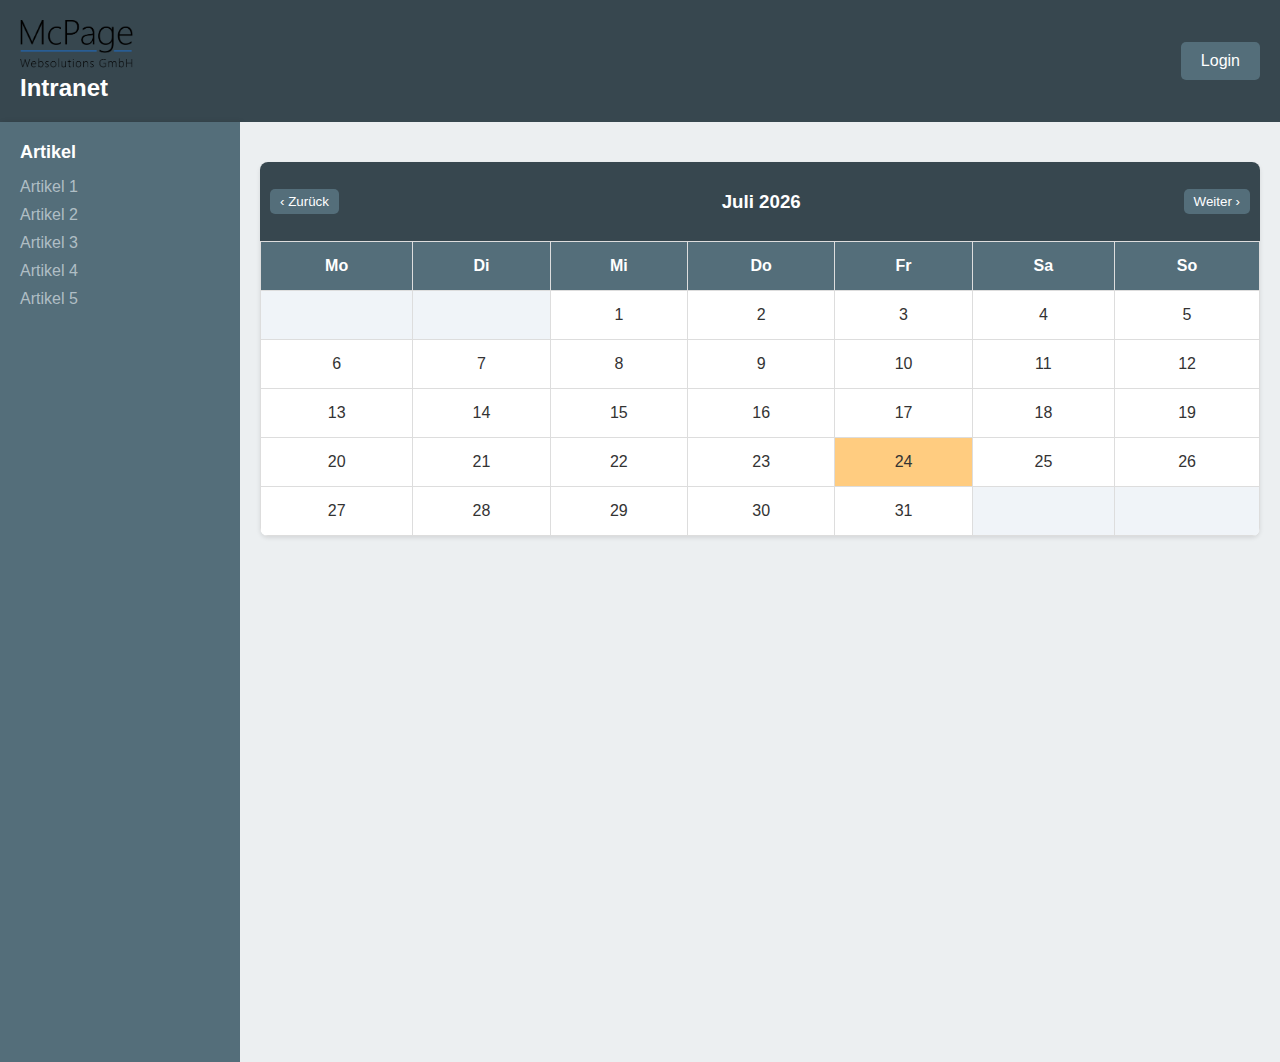
<file: index.html>
<!DOCTYPE html>
<html lang="en">
<head>
    <meta charset="UTF-8">
    <meta name="viewport" content="width=device-width, initial-scale=1.0">
    <title>Dashboard</title>
    <style>
        /* General styles */
        body {
            font-family: 'Arial', sans-serif;
            margin: 0;
            padding: 0;
            background-color: #f0f4f8;
            color: #333;
        }

        .header {
            display: flex;
            align-items: center;
            justify-content: space-between;
            padding: 20px;
            background-color: #37474f;
            color: #fff;
            box-shadow: 0 2px 4px rgba(0, 0, 0, 0.1);
        }

        .header img {
            height: 50px;
            margin-right: 20px;
        }

        .header h1 {
            margin: 0;
            font-size: 24px;
        }

        .header .auth-btn {
            background-color: #546e7a;
            color: white;
            border: none;
            padding: 10px 20px;
            border-radius: 5px;
            cursor: pointer;
            font-size: 16px;
            transition: background-color 0.3s;
        }

        .header .auth-btn:hover {
            background-color: #455a64;
        }

        .content {
            display: flex;
        }

        .sidebar {
            width: 200px;
            padding: 20px;
            background-color: #546e7a;
            color: white;
            height: 100vh;
            box-shadow: 2px 0 5px rgba(0, 0, 0, 0.1);
        }

        .sidebar h2 {
            margin-top: 0;
            font-size: 18px;
        }

        .sidebar a {
            display: block;
            margin-bottom: 10px;
            color: #b0bec5;
            text-decoration: none;
            transition: color 0.3s;
        }

        .sidebar a:hover {
            color: #eceff1;
        }

        .main-content {
            flex: 1;
            padding: 20px;
            background-color: #eceff1;
        }

        /* Calendar styles */
        .calendar {
            margin-top: 20px;
            background-color: white;
            border-radius: 8px;
            box-shadow: 0 2px 4px rgba(0, 0, 0, 0.1);
            overflow: hidden;
        }

        .calendar .controls {
            display: flex;
            justify-content: space-between;
            align-items: center;
            padding: 10px;
            background-color: #37474f;
            color: white;
        }

        .calendar .controls button {
            background-color: #546e7a;
            color: white;
            border: none;
            padding: 5px 10px;
            border-radius: 5px;
            cursor: pointer;
            transition: background-color 0.3s;
        }

        .calendar .controls button:hover {
            background-color: #455a64;
        }

        .calendar table {
            width: 100%;
            border-collapse: collapse;
        }

        .calendar th, .calendar td {
            text-align: center;
            padding: 15px;
            border: 1px solid #ddd;
            cursor: pointer;
        }

        .calendar th {
            background-color: #546e7a;
            color: white;
        }

        .calendar td.empty {
            background-color: #f0f4f8;
            cursor: default;
        }

        .calendar td.today {
            background-color: #ffcc80;
        }

        .calendar td.event {
            background-color: #90caf9;
            position: relative;
        }

        .calendar td.event:hover:after {
            content: attr(data-event);
            position: absolute;
            bottom: -20px;
            left: 50%;
            transform: translateX(-50%);
            background: #546e7a;
            color: white;
            padding: 5px 10px;
            border-radius: 5px;
            font-size: 12px;
            white-space: nowrap;
        }

        /* Login Popup styles */
        .overlay {
            display: none;
            position: fixed;
            top: 0;
            left: 0;
            width: 100%;
            height: 100%;
            background: rgba(0, 0, 0, 0.5);
            z-index: 1000;
        }

        .login-popup {
            display: none;
            position: fixed;
            top: 50%;
            left: 50%;
            transform: translate(-50%, -50%);
            background: white;
            padding: 20px;
            box-shadow: 0 0 10px rgba(0, 0, 0, 0.5);
            z-index: 1001;
            border-radius: 10px;
            width: 300px;
        }

        .login-popup h2 {
            margin: 0 0 20px;
            font-size: 18px;
            color: #37474f;
        }

        .login-popup input {
            width: 100%;
            padding: 10px;
            margin-bottom: 10px;
            border: 1px solid #ddd;
            border-radius: 5px;
        }

        .login-popup button {
            padding: 10px 20px;
            background-color: #546e7a;
            color: white;
            border: none;
            border-radius: 5px;
            cursor: pointer;
            transition: background-color 0.3s;
        }

        .login-popup button.close-btn {
            background-color: #ff6f61;
        }

        .login-popup button:hover {
            opacity: 0.9;
        }
    </style>
</head>
<body>
    <!-- Header Section -->
    <div class="header">
        <div>
            <img src="Bilder/McPage-Logo-Hell.png" alt="Logo">
            <h1>Intranet</h1>
        </div>
        <button class="auth-btn" id="authBtn">Login</button>
    </div>

    <!-- Content Section -->
    <div class="content">
        <div class="sidebar">
            <h2>Artikel</h2>
            <a href="dashboard.php">Artikel 1</a>
            <a href="#">Artikel 2</a>
            <a href="#">Artikel 3</a>
            <a href="#">Artikel 4</a>
            <a href="#">Artikel 5</a>
        </div>

        <div class="main-content">
            <div class="calendar">
                <div class="controls">
                    <button id="prevMonth">&#8249; Zurück</button>
                    <h3 id="monthYear">Januar 2025</h3>
                    <button id="nextMonth">Weiter &#8250;</button>
                </div>
                <table>
                    <thead>
                        <tr>
                            <th>Mo</th>
                            <th>Di</th>
                            <th>Mi</th>
                            <th>Do</th>
                            <th>Fr</th>
                            <th>Sa</th>
                            <th>So</th>
                        </tr>
                    </thead>
                    <tbody id="calendarBody"></tbody>
                </table>
            </div>
        </div>
    </div>

    <!-- Login Popup -->
    <div class="overlay" id="overlay"></div>
    <div class="login-popup" id="loginPopup">
        <h2>Login</h2>
        <input type="text" id="username" placeholder="Benutzername">
        <input type="password" id="password" placeholder="Passwort">
        <div>
            <button id="loginSubmit">Einloggen</button>
            <button class="close-btn" id="closePopup">Schließen</button>
        </div>
    </div>

    <script>
        const users = [
            { id: 0, name: "gyoergyfalvay", password: "amelieg" },
            { id: 1, name: "Georg Marxer", password: "georgm" }
        ];

        const events = {};
        const authBtn = document.getElementById('authBtn');
        const loginPopup = document.getElementById('loginPopup');
        const overlay = document.getElementById('overlay');
        const closePopup = document.getElementById('closePopup');
        const loginSubmit = document.getElementById('loginSubmit');
        const calendarBody = document.getElementById('calendarBody');
        const monthYear = document.getElementById('monthYear');
        const prevMonth = document.getElementById('prevMonth');
        const nextMonth = document.getElementById('nextMonth');

        let currentYear = new Date().getFullYear();
        let currentMonth = new Date().getMonth();
        let currentSession = null;

        const monthNames = ['Januar', 'Februar', 'März', 'April', 'Mai', 'Juni', 'Juli', 'August', 'September', 'Oktober', 'November', 'Dezember'];

        function generateCalendar(year, month) {
            calendarBody.innerHTML = '';
            monthYear.textContent = `${monthNames[month]} ${year}`;
            const firstDay = new Date(year, month, 1).getDay();
            const daysInMonth = new Date(year, month + 1, 0).getDate();
            const today = new Date();
            let startDay = (firstDay === 0 ? 6 : firstDay - 1);
            let row = document.createElement('tr');

            for (let i = 0; i < startDay; i++) row.appendChild(document.createElement('td')).classList.add('empty');

            for (let day = 1; day <= daysInMonth; day++) {
                if (row.children.length === 7) {
                    calendarBody.appendChild(row);
                    row = document.createElement('tr');
                }
                const cell = document.createElement('td');
                cell.textContent = day;
                const cellDate = `${year}-${(month + 1).toString().padStart(2, '0')}-${day.toString().padStart(2, '0')}`;
                if (year === today.getFullYear() && month === today.getMonth() && day === today.getDate()) {
                    cell.classList.add('today');
                }
                if (events[cellDate]) {
                    cell.classList.add('event');
                    cell.setAttribute('data-event', events[cellDate]);
                }
                if (currentSession) {
                    cell.addEventListener('click', () => {
                        const eventText = prompt('Event eingeben für ' + cellDate);
                        if (eventText) {
                            events[cellDate] = eventText;
                            generateCalendar(year, month);
                        }
                    });
                }
                row.appendChild(cell);
            }

            while (row.children.length < 7) row.appendChild(document.createElement('td')).classList.add('empty');

            calendarBody.appendChild(row);
        }

        function toggleLoginPopup(show) {
            loginPopup.style.display = show ? 'block' : 'none';
            overlay.style.display = show ? 'block' : 'none';
        }

        authBtn.addEventListener('click', () => {
            if (currentSession) {
                currentSession = null;
                authBtn.textContent = 'Login';
                alert('Erfolgreich ausgeloggt!');
                generateCalendar(currentYear, currentMonth);
            } else {
                toggleLoginPopup(true);
            }
        });

        closePopup.addEventListener('click', () => toggleLoginPopup(false));

        loginSubmit.addEventListener('click', () => {
            const username = document.getElementById('username').value;
            const password = document.getElementById('password').value;
            const user = users.find(u => u.name === username && u.password === password);
            if (user) {
                currentSession = user;
                authBtn.textContent = 'Logout';
                toggleLoginPopup(false);
                alert(`Willkommen, ${user.name}!`);
                generateCalendar(currentYear, currentMonth);
            } else {
                alert('Benutzername oder Passwort falsch.');
            }
        });

        prevMonth.addEventListener('click', () => {
            currentMonth = currentMonth === 0 ? 11 : currentMonth - 1;
            currentYear = currentMonth === 11 ? currentYear - 1 : currentYear;
            generateCalendar(currentYear, currentMonth);
        });

        nextMonth.addEventListener('click', () => {
            currentMonth = currentMonth === 11 ? 0 : currentMonth + 1;
            currentYear = currentMonth === 0 ? currentYear + 1 : currentYear;
            generateCalendar(currentYear, currentMonth);
        });

        generateCalendar(currentYear, currentMonth);
    </script>
</body>
</html>
</file>
